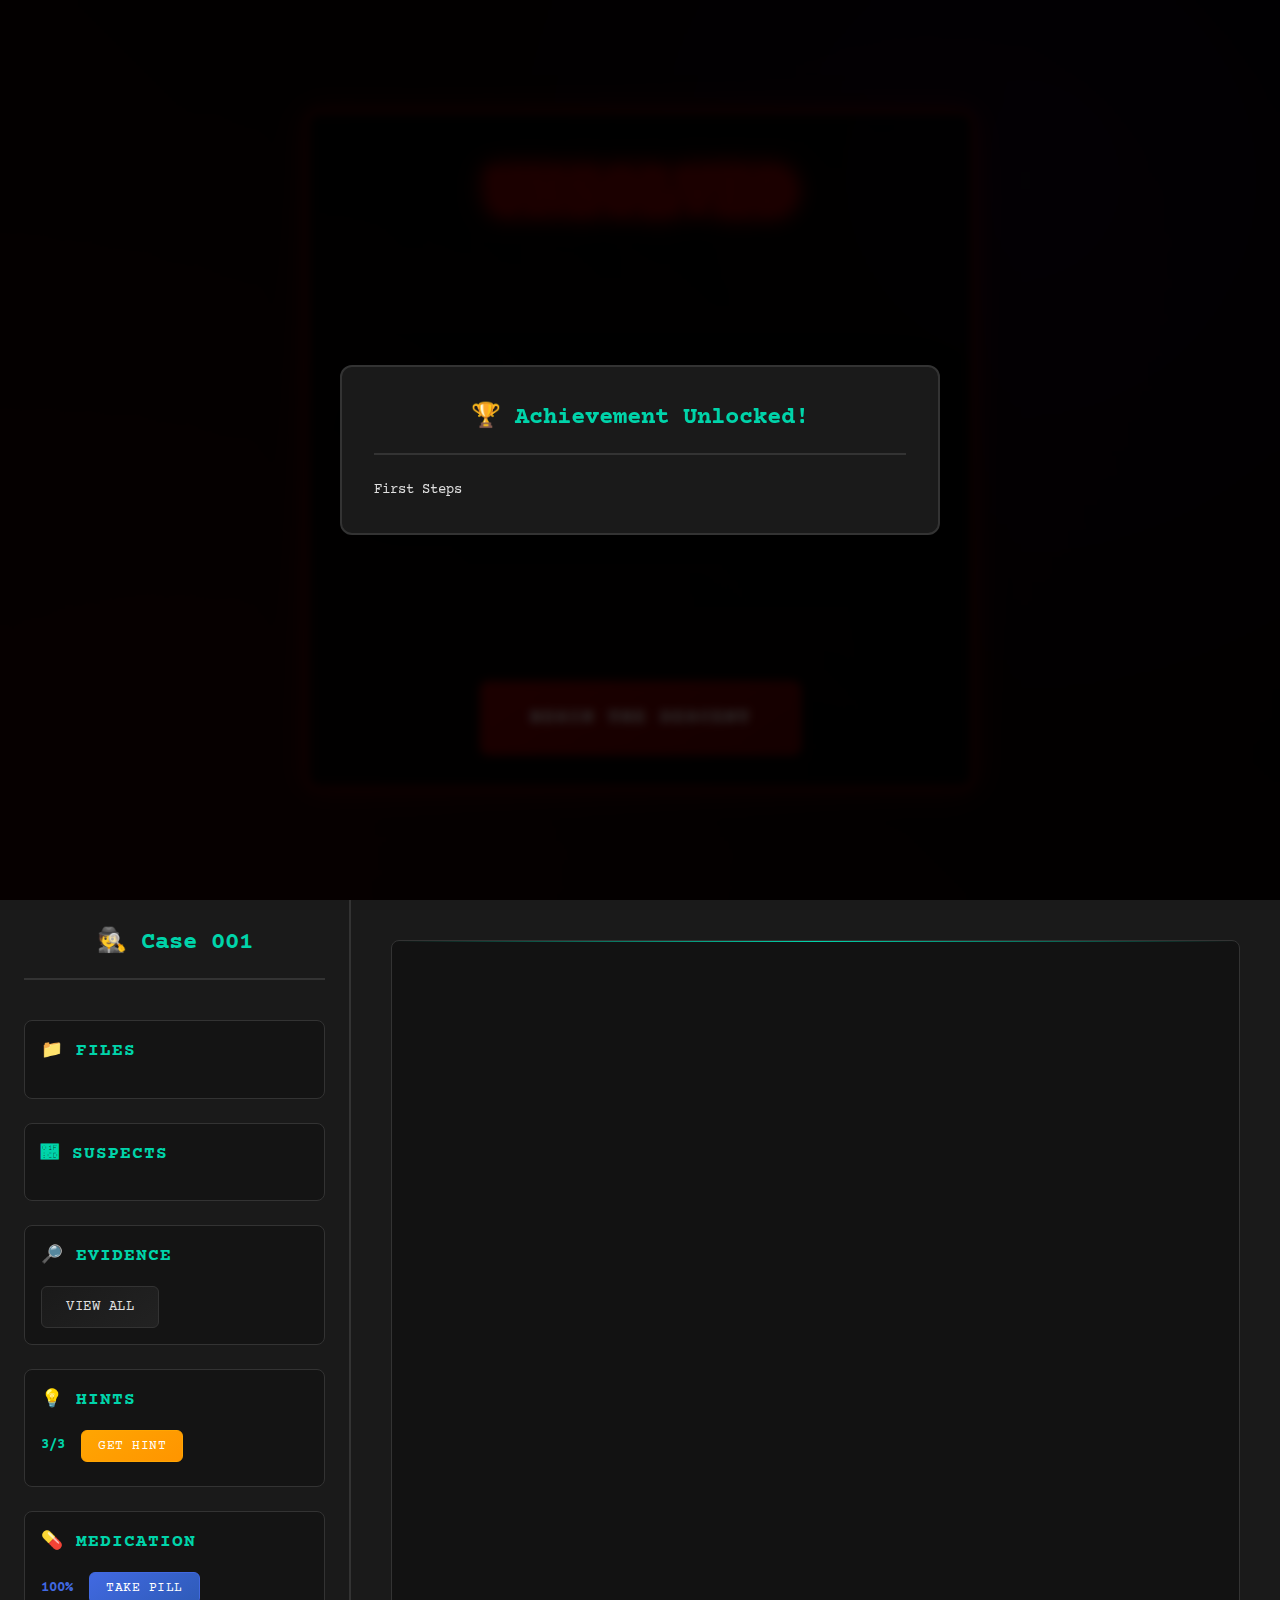
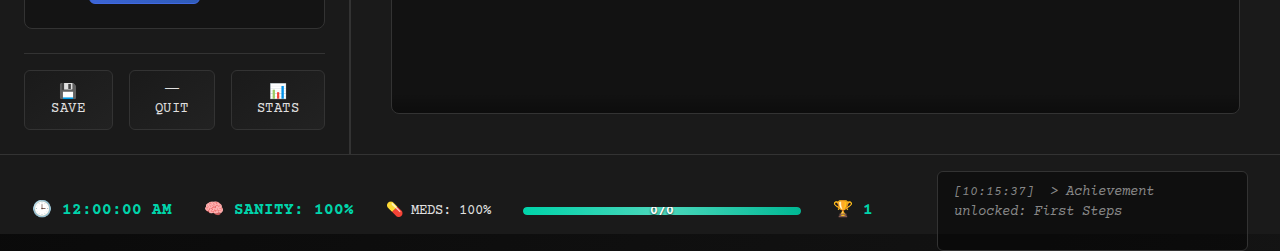
<file: docs/index.html>
<!DOCTYPE html>
<html lang="en">
<head>
    <meta charset="UTF-8">
    <meta name="viewport" content="width=device-width, initial-scale=1.0">
    <title>UNSOLVED - Psychological Horror</title>
    <link rel="stylesheet" href="style.css">
    <style>
        @import url('https://fonts.googleapis.com/css2?family=Courier+Prime:wght@300;400;700&display=swap');
    </style>
</head>
<body>
    <div id="game-container">
        <!-- Intro Screen -->
        <div id="intro-screen" class="screen active">
            <div class="intro-content">
                <div class="glitch-container">
                    <h1 class="glitch-text" data-text="UNSOLVED">UNSOLVED</h1>
                </div>
                <div class="intro-text">
                    <p class="typewriter">You are Detective Sarah Chen.</p>
                    <p class="typewriter">You've been assigned to the most disturbing case of your career.</p>
                    <p class="typewriter">But something is wrong.</p>
                    <p class="typewriter">The evidence doesn't add up.</p>
                    <p class="typewriter">The suspects... they're not who they seem.</p>
                    <p class="typewriter">And the voices... can you hear them too?</p>
                    <p class="typewriter">Your medication is wearing off.</p>
                    <p class="typewriter">The walls are breathing.</p>
                    <p class="typewriter">Reality is slipping.</p>
                    <p class="typewriter">But you must solve this case.</p>
                    <p class="typewriter">Before it's too late.</p>
                    <p class="typewriter">Before you lose yourself completely.</p>
                </div>
                <button id="start-journey" class="horror-btn">BEGIN THE DESCENT</button>
            </div>
        </div>

        <!-- Case Selection Screen -->
        <div id="case-selection" class="screen">
            <h1>UNSOLVED CASES</h1>
            <p>Select a case to investigate</p>
            <div id="case-grid"></div>
            <div class="button-group">
                <button id="load-game" class="hidden">💾 Load Game</button>
                <button id="settings-btn">⚙️ Settings</button>
                <button id="stats-btn">📊 Statistics</button>
            </div>
        </div>

        <!-- Main Game Screen -->
        <div id="main-game" class="screen">
            <div class="panels">
                <div id="left-panel" class="panel">
                    <h2 id="case-title">🕵️ Case 001</h2>
                    <div class="section">
                        <h3>📁 FILES</h3>
                        <div id="file-tags" class="content"></div>
                    </div>
                    <div class="section">
                        <h3>🣍 SUSPECTS</h3>
                        <div id="suspects-list" class="content"></div>
                    </div>
                    <div class="section">
                        <h3>🔎 EVIDENCE</h3>
                        <button id="view-evidence">View All</button>
                    </div>
                    <div class="section">
                        <h3>💡 HINTS</h3>
                        <div class="hint-info">
                            <span id="hints-remaining">3/3</span>
                            <button id="get-hint">Get Hint</button>
                        </div>
                    </div>
                    <div class="section">
                        <h3>💊 MEDICATION</h3>
                        <div class="medication-info">
                            <span id="medication-level">100%</span>
                            <button id="take-medication">Take Pill</button>
                        </div>
                    </div>
                    <div class="action-buttons">
                        <button id="save-game">💾 Save</button>
                        <button id="quit-game">⎻ Quit</button>
                        <button id="stats-btn-game">📊 Stats</button>
                    </div>
                    <button id="accuse-btn" class="hidden accuse-button">⚠️ ACCUSE SUSPECT</button>
                </div>
                <div id="right-panel" class="panel">
                    <div id="file-display" contenteditable="false"></div>
                </div>
            </div>
            <div id="bottom-panel">
                <span id="clock">🕒 12:00:00 AM</span>
                <span id="sanity">🧠 SANITY: 100%</span>
                <span id="medication">💊 MEDS: 100%</span>
                <div id="progress-bar">
                    <div id="progress-fill"></div>
                    <span id="progress-text">0/0</span>
                </div>
                <span id="achievements">🏆 0</span>
                <div id="dialogue-box" contenteditable="false"></div>
            </div>
        </div>

        <!-- Settings Modal -->
        <div id="settings-modal" class="modal hidden">
            <div class="modal-content">
                <h2>Game Settings</h2>
                <label class="setting">
                    <input type="checkbox" id="sound-toggle" checked>
                    Enable Sound Effects
                </label>
                <label class="setting">
                    <input type="checkbox" id="tts-toggle" checked>
                    Enable Text-to-Speech
                </label>
                <label class="setting">
                    <input type="checkbox" id="auto-save-toggle" checked>
                    Auto-save every 5 minutes
                </label>
                <label class="setting">
                    <input type="checkbox" id="horror-effects-toggle" checked>
                    Enable Horror Effects
                </label>
                <button id="close-settings">Close</button>
            </div>
        </div>

        <!-- Statistics Modal -->
        <div id="stats-modal" class="modal hidden">
            <div class="modal-content">
                <h2>Game Statistics</h2>
                <div class="stats-grid">
                    <div class="stat-item">
                        <span class="stat-label">Total Play Time</span>
                        <span id="total-play-time" class="stat-value">0 minutes</span>
                    </div>
                    <div class="stat-item">
                        <span class="stat-label">Cases Solved</span>
                        <span id="cases-solved" class="stat-value">0</span>
                    </div>
                    <div class="stat-item">
                        <span class="stat-label">Achievements</span>
                        <span id="total-achievements" class="stat-value">0</span>
                    </div>
                    <div class="stat-item">
                        <span class="stat-label">Accuracy</span>
                        <span id="accuracy-rate" class="stat-value">0%</span>
                    </div>
                    <div class="stat-item">
                        <span class="stat-label">Hints Used</span>
                        <span id="total-hints" class="stat-value">0</span>
                    </div>
                    <div class="stat-item">
                        <span class="stat-label">Current Sanity</span>
                        <span id="current-sanity" class="stat-value">100%</span>
                    </div>
                    <div class="stat-item">
                        <span class="stat-label">Medication Level</span>
                        <span id="current-medication" class="stat-value">100%</span>
                    </div>
                    <div class="stat-item">
                        <span class="stat-label">Ending Achieved</span>
                        <span id="current-ending" class="stat-value">None</span>
                    </div>
                </div>
                <button id="close-stats">Close</button>
            </div>
        </div>

        <!-- Evidence Viewer Modal -->
        <div id="evidence-modal" class="modal hidden">
            <div class="modal-content wide">
                <h2>Evidence Collection</h2>
                <div class="tabs">
                    <button class="tab-button active" data-tab="collected">Collected (0)</button>
                    <button class="tab-button" data-tab="all">All Evidence (0)</button>
                </div>
                <div class="tab-content active" id="collected-tab">
                    <div class="evidence-scroll" id="collected-evidence"></div>
                </div>
                <div class="tab-content" id="all-tab">
                    <div class="evidence-scroll" id="all-evidence"></div>
                </div>
                <button id="close-evidence">Close</button>
            </div>
        </div>

        <!-- Suspect Interview Modal -->
        <div id="interview-modal" class="modal hidden">
            <div class="modal-content">
                <h2 id="suspect-name">Interview: Suspect</h2>
                <div id="topic-buttons"></div>
                <div id="suspect-response"></div>
                <button id="close-interview">Close</button>
            </div>
        </div>

        <!-- Option Selection Modal -->
        <div id="option-modal" class="modal hidden">
            <div class="modal-content">
                <h2 id="option-title">Select Option</h2>
                <div id="option-buttons"></div>
            </div>
        </div>

        <!-- Accusation Modal -->
        <div id="accuse-modal" class="modal hidden">
            <div class="modal-content">
                <h2>Accuse a Suspect</h2>
                <p>Select the guilty party:</p>
                <div id="suspect-choices"></div>
            </div>
        </div>

        <!-- Achievement Modal -->
        <div id="achievement-modal" class="modal hidden">
            <div class="modal-content">
                <h2>🏆 Achievement Unlocked!</h2>
                <p id="achievement-name">Achievement Name</p>
            </div>
        </div>

        <!-- Ending Modal -->
        <div id="ending-modal" class="modal hidden">
            <div class="modal-content wide">
                <h2 id="ending-title">ENDING ACHIEVED</h2>
                <div id="ending-content"></div>
                <div class="ending-choices">
                    <button id="restart-game">Start New Game</button>
                    <button id="view-stats">View Statistics</button>
                </div>
            </div>
        </div>
    </div>

    <script src="main-script.js"></script>
</body>
</html>
</file>
<file: docs/style.css>
:root {
    --primary-color: #00d4aa;
    --secondary-color: #00b894;
    --accent-color: #ff6b6b;
    --background-color: #0a0a0a;
    --panel-color: #1a1a1a;
    --panel-hover: #2a2a2a;
    --text-color: #e0e0e0;
    --text-muted: #888;
    --error-color: #ff4757;
    --success-color: #2ed573;
    --warning-color: #ffa502;
    --border-color: #333;
    --shadow-color: rgba(0, 212, 170, 0.1);
    --glow-color: rgba(0, 212, 170, 0.3);
    --horror-red: #8b0000;
    --horror-dark: #1a0000;
    --medication-blue: #4169e1;
    --hallucination-purple: #8a2be2;
}

* {
    box-sizing: border-box;
    margin: 0;
    padding: 0;
}

body {
    margin: 0;
    padding: 0;
    background: linear-gradient(135deg, var(--background-color) 0%, #1a1a1a 100%);
    color: var(--text-color);
    font-family: 'Courier Prime', 'Consolas', 'Monaco', monospace;
    height: 100vh;
    overflow: hidden;
    line-height: 1.6;
    font-size: 14px;
}

#game-container {
    display: flex;
    flex-direction: column;
    height: 100vh;
    width: 100vw;
    position: relative;
}

.screen {
    display: none;
    height: 100%;
    width: 100%;
}

.screen.active {
    display: flex;
    flex-direction: column;
    align-items: center;
    justify-content: center;
    animation: fadeIn 0.5s ease-in-out;
}

@keyframes fadeIn {
    from { opacity: 0; transform: translateY(20px); }
    to { opacity: 1; transform: translateY(0); }
}

/* Intro Screen */
#intro-screen {
    background: linear-gradient(45deg, var(--horror-dark), #000);
    position: relative;
    overflow: hidden;
    display: flex;
    align-items: center;
    justify-content: center;
    min-height: 100vh;
}

#intro-screen::before {
    content: '';
    position: absolute;
    top: 0;
    left: 0;
    right: 0;
    bottom: 0;
    background: 
        radial-gradient(circle at 20% 80%, rgba(139, 0, 0, 0.1) 0%, transparent 50%),
        radial-gradient(circle at 80% 20%, rgba(138, 43, 226, 0.1) 0%, transparent 50%);
    animation: breathing 4s ease-in-out infinite;
}

@keyframes breathing {
    0%, 100% { opacity: 0.3; }
    50% { opacity: 0.7; }
}

.intro-content {
    text-align: center;
    z-index: 10;
    position: relative;
    max-width: 800px;
    padding: 2rem;
    background: rgba(0, 0, 0, 0.7);
    border-radius: 12px;
    border: 2px solid var(--horror-red);
    box-shadow: 0 0 30px rgba(139, 0, 0, 0.5);
}

.glitch-container {
    margin-bottom: 3rem;
}

.glitch-text {
    font-size: 4rem;
    font-weight: bold;
    color: var(--horror-red);
    text-shadow: 
        0 0 10px var(--horror-red),
        0 0 20px var(--horror-red),
        0 0 30px var(--horror-red);
    position: relative;
    animation: glitchText 3s infinite;
}

.glitch-text::before,
.glitch-text::after {
    content: attr(data-text);
    position: absolute;
    top: 0;
    left: 0;
    width: 100%;
    height: 100%;
}

.glitch-text::before {
    animation: glitch-1 2s infinite;
    color: #00ffff;
    z-index: -1;
}

.glitch-text::after {
    animation: glitch-2 2s infinite;
    color: #ff00ff;
    z-index: -2;
}

@keyframes glitchText {
    0%, 100% { transform: translate(0); }
    20% { transform: translate(-2px, 2px); }
    40% { transform: translate(-2px, -2px); }
    60% { transform: translate(2px, 2px); }
    80% { transform: translate(2px, -2px); }
}

@keyframes glitch-1 {
    0%, 100% { transform: translate(0); }
    20% { transform: translate(-2px, 2px); }
    40% { transform: translate(-2px, -2px); }
    60% { transform: translate(2px, 2px); }
    80% { transform: translate(2px, -2px); }
}

@keyframes glitch-2 {
    0%, 100% { transform: translate(0); }
    20% { transform: translate(2px, -2px); }
    40% { transform: translate(2px, 2px); }
    60% { transform: translate(-2px, -2px); }
    80% { transform: translate(-2px, 2px); }
}

.intro-text {
    margin-bottom: 3rem;
    text-align: left;
    max-width: 600px;
    margin-left: auto;
    margin-right: auto;
}

.typewriter {
    overflow: hidden;
    border-right: 2px solid var(--horror-red);
    white-space: nowrap;
    margin: 0;
    font-size: 1.1rem;
    color: var(--text-color);
    opacity: 0;
    animation: typewriter 4s steps(40, end) forwards;
}

.typewriter:nth-child(1) { animation-delay: 0s; }
.typewriter:nth-child(2) { animation-delay: 0.5s; }
.typewriter:nth-child(3) { animation-delay: 1s; }
.typewriter:nth-child(4) { animation-delay: 1.5s; }
.typewriter:nth-child(5) { animation-delay: 2s; }
.typewriter:nth-child(6) { animation-delay: 2.5s; }
.typewriter:nth-child(7) { animation-delay: 3s; }
.typewriter:nth-child(8) { animation-delay: 3.5s; }
.typewriter:nth-child(9) { animation-delay: 4s; }
.typewriter:nth-child(10) { animation-delay: 4.5s; }
.typewriter:nth-child(11) { animation-delay: 5s; }
.typewriter:nth-child(12) { animation-delay: 5.5s; }
.typewriter:nth-child(13) { animation-delay: 6s; }

@keyframes typewriter {
    from {
        width: 0;
        opacity: 1;
    }
    to {
        width: 100%;
        opacity: 1;
    }
}

.horror-btn {
    background: linear-gradient(145deg, var(--horror-red), #660000);
    color: white;
    border: 2px solid var(--horror-red);
    border-radius: 8px;
    padding: 1.5rem 3rem;
    font-size: 1.2rem;
    font-weight: bold;
    cursor: pointer;
    transition: all 0.3s ease;
    text-transform: uppercase;
    letter-spacing: 2px;
    position: relative;
    overflow: hidden;
    animation: pulseHorror 2s infinite;
    font-family: inherit;
}

.horror-btn::before {
    content: '';
    position: absolute;
    top: 0;
    left: -100%;
    width: 100%;
    height: 100%;
    background: linear-gradient(90deg, transparent, rgba(255, 255, 255, 0.2), transparent);
    transition: left 0.5s;
}

.horror-btn:hover {
    background: linear-gradient(145deg, #660000, var(--horror-red));
    transform: scale(1.05);
    box-shadow: 0 0 30px var(--horror-red);
}

.horror-btn:hover::before {
    left: 100%;
}

@keyframes pulseHorror {
    0%, 100% { box-shadow: 0 0 0 0 rgba(139, 0, 0, 0.7); }
    50% { box-shadow: 0 0 0 20px rgba(139, 0, 0, 0); }
}

/* Ensure intro screen is visible by default */
#intro-screen.active {
    display: flex !important;
}

#intro-screen:not(.active) {
    display: none !important;
}

/* Medication System */
.medication-info {
    display: flex;
    align-items: center;
    gap: 1rem;
    margin-bottom: 0.5rem;
}

#medication-level {
    font-weight: bold;
    color: var(--medication-blue);
    font-size: 0.9rem;
}

#take-medication {
    background: linear-gradient(145deg, var(--medication-blue), #2e5bb8);
    color: white;
    border-color: var(--medication-blue);
    font-size: 0.8rem;
    padding: 0.5rem 1rem;
}

#take-medication:hover {
    background: linear-gradient(145deg, #2e5bb8, var(--medication-blue));
    transform: translateY(-2px) scale(1.05);
}

#take-medication:disabled {
    background: var(--border-color);
    color: var(--text-muted);
    cursor: not-allowed;
    transform: none;
}

/* Horror Effects */
.horror-mode {
    filter: hue-rotate(180deg) saturate(1.5) contrast(1.2);
}

.hallucination-mode {
    filter: hue-rotate(270deg) saturate(2) brightness(0.8);
}

.medication-withdrawal {
    filter: hue-rotate(90deg) saturate(1.3) brightness(1.1);
}

/* Enhanced Visual Effects */
@keyframes glitch {
    0%, 100% { transform: translate(0); }
    20% { transform: translate(-2px, 2px); }
    40% { transform: translate(-2px, -2px); }
    60% { transform: translate(2px, 2px); }
    80% { transform: translate(2px, -2px); }
}

.glitch {
    animation: glitch 0.3s ease-in-out;
}

@keyframes fadeInUp {
    from {
        opacity: 0;
        transform: translateY(30px);
    }
    to {
        opacity: 1;
        transform: translateY(0);
    }
}

.fade-in-up {
    animation: fadeInUp 0.5s ease-out;
}

/* Loading animation */
.loading {
    display: inline-block;
    width: 20px;
    height: 20px;
    border: 3px solid var(--border-color);
    border-radius: 50%;
    border-top-color: var(--primary-color);
    animation: spin 1s ease-in-out infinite;
}

@keyframes spin {
    to { transform: rotate(360deg); }
}

/* Enhanced button states */
button:active {
    transform: translateY(1px);
}

button:disabled {
    opacity: 0.5;
    cursor: not-allowed;
    transform: none;
}

/* Improved modal animations */
.modal-content {
    transform-origin: center;
}

.modal-content:hover {
    transform: scale(1.02);
    transition: transform 0.2s ease;
}

/* Enhanced file display */
#file-display {
    position: relative;
}

#file-display::after {
    content: '';
    position: absolute;
    bottom: 0;
    left: 0;
    right: 0;
    height: 20px;
    background: linear-gradient(transparent, rgba(0, 0, 0, 0.3));
    pointer-events: none;
}

/* Improved progress bar */
#progress-bar {
    position: relative;
    overflow: hidden;
}

#progress-bar::before {
    content: '';
    position: absolute;
    top: 0;
    left: 0;
    right: 0;
    bottom: 0;
    background: linear-gradient(90deg, transparent, rgba(255, 255, 255, 0.1), transparent);
    animation: progressShimmer 2s infinite;
}

@keyframes progressShimmer {
    0% { transform: translateX(-100%); }
    100% { transform: translateX(100%); }
}

/* Enhanced case selection */
#case-selection {
    position: relative;
}

#case-selection::before {
    content: '';
    position: absolute;
    top: 0;
    left: 0;
    right: 0;
    bottom: 0;
    background: radial-gradient(circle at 50% 50%, rgba(0, 212, 170, 0.05) 0%, transparent 70%);
    pointer-events: none;
}

/* Improved accessibility */
button:focus,
input:focus {
    outline: 2px solid var(--primary-color);
    outline-offset: 2px;
}

/* Ending Modal */
.ending-choices {
    display: flex;
    gap: 1rem;
    justify-content: center;
    margin-top: 2rem;
}

#ending-content {
    font-size: 1.1rem;
    line-height: 1.8;
    margin-bottom: 2rem;
    padding: 1rem;
    background: rgba(0, 0, 0, 0.3);
    border-radius: 8px;
    border-left: 4px solid var(--horror-red);
}

/* Enhanced mobile responsiveness */
@media (max-width: 768px) {
    .stats-grid {
        grid-template-columns: 1fr;
    }
    
    .hint-info {
        flex-direction: column;
        align-items: stretch;
    }
    
    #get-hint {
        width: 100%;
    }
    
    .case-btn {
        min-height: 100px;
        padding: 1.5rem 1rem;
    }
    
    .case-btn h3 {
        font-size: 1.1rem;
    }
    
    .case-btn p {
        font-size: 0.8rem;
    }
    
    .glitch-text {
        font-size: 2.5rem;
    }
    
    .typewriter {
        font-size: 1rem;
    }
}

@media (max-width: 480px) {
    .button-group {
        flex-direction: column;
        gap: 1rem;
    }
    
    .action-buttons {
        flex-direction: column;
        gap: 0.5rem;
    }
    
    #bottom-panel {
        flex-direction: column;
        gap: 1rem;
        padding: 1rem;
    }
    
    #dialogue-box {
        margin-left: 0;
        margin-top: 1rem;
        max-height: 60px;
    }
    
    .modal-content {
        padding: 1.5rem;
        margin: 1rem;
    }
    
    .glitch-text {
        font-size: 2rem;
    }
    
    .horror-btn {
        padding: 1rem 2rem;
        font-size: 1rem;
    }
}

.button-group {
    display: flex;
    gap: 1.5rem;
    margin-top: 2rem;
    flex-wrap: wrap;
    justify-content: center;
}

/* Main Game Screen */
#main-game {
    display: flex;
    flex-direction: column;
    height: 100vh;
    background: var(--background-color);
}

.panels {
    display: flex;
    flex: 1;
    gap: 1px;
    background: var(--border-color);
}

.panel {
    background: var(--panel-color);
    padding: 1.5rem;
    overflow-y: auto;
    position: relative;
}

#left-panel {
    width: 350px;
    border-right: 1px solid var(--border-color);
    display: flex;
    flex-direction: column;
    gap: 1.5rem;
}

#right-panel {
    flex: 1;
    display: flex;
    flex-direction: column;
}

#case-title {
    font-size: 1.5rem;
    color: var(--primary-color);
    margin-bottom: 1rem;
    padding-bottom: 1rem;
    border-bottom: 2px solid var(--border-color);
    text-align: center;
    font-weight: bold;
}

.section {
    background: rgba(0, 0, 0, 0.2);
    border-radius: 8px;
    padding: 1rem;
    border: 1px solid var(--border-color);
}

.section h3 {
    color: var(--primary-color);
    margin-bottom: 1rem;
    font-size: 1.1rem;
    font-weight: bold;
    text-transform: uppercase;
    letter-spacing: 1px;
}

.content {
    display: flex;
    flex-direction: column;
    gap: 0.5rem;
}

.file-tag, .suspect-btn {
    background: rgba(0, 212, 170, 0.1);
    border: 1px solid var(--border-color);
    border-radius: 6px;
    padding: 0.75rem 1rem;
    cursor: pointer;
    transition: all 0.2s ease;
    font-size: 0.9rem;
    text-align: left;
    position: relative;
    overflow: hidden;
}

.file-tag::before, .suspect-btn::before {
    content: '';
    position: absolute;
    top: 0;
    left: 0;
    width: 3px;
    height: 100%;
    background: var(--primary-color);
    transform: scaleY(0);
    transition: transform 0.2s ease;
}

.file-tag:hover, .suspect-btn:hover {
    background: rgba(0, 212, 170, 0.2);
    border-color: var(--primary-color);
    transform: translateX(5px);
}

.file-tag:hover::before, .suspect-btn:hover::before {
    transform: scaleY(1);
}

.file-tag.completed {
    background: rgba(46, 213, 115, 0.1);
    border-color: var(--success-color);
}

.file-tag.completed::before {
    background: var(--success-color);
    transform: scaleY(1);
}

.file-tag.incomplete {
    background: rgba(255, 107, 107, 0.1);
    border-color: var(--error-color);
}

.suspect-btn.interviewed {
    background: rgba(46, 213, 115, 0.1);
    border-color: var(--success-color);
}

.suspect-btn.not-interviewed {
    background: rgba(255, 165, 2, 0.1);
    border-color: var(--warning-color);
}

.action-buttons {
    display: flex;
    gap: 1rem;
    margin-top: auto;
    padding-top: 1rem;
    border-top: 1px solid var(--border-color);
}

button {
    background: linear-gradient(145deg, var(--panel-color), #222);
    color: var(--text-color);
    border: 1px solid var(--border-color);
    border-radius: 6px;
    padding: 0.75rem 1.5rem;
    font-family: inherit;
    font-size: 0.9rem;
    cursor: pointer;
    transition: all 0.2s ease;
    font-weight: 500;
    text-transform: uppercase;
    letter-spacing: 0.5px;
    position: relative;
    overflow: hidden;
}

button:hover {
    background: linear-gradient(145deg, var(--panel-hover), #2a2a2a);
    border-color: var(--primary-color);
    transform: translateY(-2px);
    box-shadow: 0 4px 15px var(--shadow-color);
}

.accuse-button {
    background: linear-gradient(145deg, var(--error-color), #ff3742);
    color: white;
    border-color: var(--error-color);
    font-weight: bold;
    animation: pulse 2s infinite;
}

.accuse-button:hover {
    background: linear-gradient(145deg, #ff3742, var(--error-color));
    transform: translateY(-2px) scale(1.05);
}

@keyframes pulse {
    0%, 100% { box-shadow: 0 0 0 0 rgba(255, 71, 87, 0.4); }
    50% { box-shadow: 0 0 0 10px rgba(255, 71, 87, 0); }
}

#file-display {
    flex: 1;
    background: rgba(0, 0, 0, 0.3);
    border: 1px solid var(--border-color);
    border-radius: 8px;
    padding: 2rem;
    margin: 1rem;
    overflow-y: auto;
    font-family: 'Courier Prime', monospace;
    line-height: 1.8;
    color: var(--text-color);
    position: relative;
}

#file-display::before {
    content: '';
    position: absolute;
    top: 0;
    left: 0;
    right: 0;
    height: 1px;
    background: linear-gradient(90deg, transparent, var(--primary-color), transparent);
}

#bottom-panel {
    background: var(--panel-color);
    border-top: 1px solid var(--border-color);
    padding: 1rem 2rem;
    display: flex;
    align-items: center;
    gap: 2rem;
    flex-wrap: wrap;
    min-height: 80px;
}

#clock, #sanity, #achievements {
    font-weight: bold;
    color: var(--primary-color);
    font-size: 1rem;
    display: flex;
    align-items: center;
    gap: 0.5rem;
}

#progress-bar {
    flex: 1;
    height: 8px;
    background: var(--border-color);
    border-radius: 4px;
    position: relative;
    overflow: hidden;
    min-width: 200px;
}

#progress-fill {
    height: 100%;
    background: linear-gradient(90deg, var(--primary-color), var(--secondary-color));
    border-radius: 4px;
    transition: width 0.3s ease;
    position: relative;
}

#progress-fill::after {
    content: '';
    position: absolute;
    top: 0;
    left: 0;
    right: 0;
    bottom: 0;
    background: linear-gradient(90deg, transparent, rgba(255, 255, 255, 0.3), transparent);
    animation: shimmer 2s infinite;
}

@keyframes shimmer {
    0% { transform: translateX(-100%); }
    100% { transform: translateX(100%); }
}

#progress-text {
    position: absolute;
    top: 50%;
    left: 50%;
    transform: translate(-50%, -50%);
    font-size: 0.8rem;
    font-weight: bold;
    color: white;
    text-shadow: 0 1px 2px rgba(0, 0, 0, 0.8);
}

#dialogue-box {
    flex: 1;
    background: rgba(0, 0, 0, 0.4);
    border: 1px solid var(--border-color);
    border-radius: 6px;
    padding: 1rem;
    margin-left: 2rem;
    min-height: 60px;
    max-height: 80px;
    overflow-y: auto;
    font-style: italic;
    color: var(--text-muted);
    line-height: 1.4;
}

.modal {
    position: fixed;
    top: 0;
    left: 0;
    width: 100%;
    height: 100%;
    background: rgba(0, 0, 0, 0.8);
    display: flex;
    align-items: center;
    justify-content: center;
    z-index: 1000;
    backdrop-filter: blur(5px);
    animation: modalFadeIn 0.3s ease-out;
}

@keyframes modalFadeIn {
    from { opacity: 0; }
    to { opacity: 1; }
}

.modal-content {
    background: var(--panel-color);
    border: 2px solid var(--border-color);
    border-radius: 12px;
    padding: 2rem;
    max-width: 600px;
    width: 90%;
    max-height: 80vh;
    overflow-y: auto;
    position: relative;
    box-shadow: 0 20px 60px rgba(0, 0, 0, 0.5);
    animation: modalSlideIn 0.3s ease-out;
}

@keyframes modalSlideIn {
    from { transform: translateY(-50px) scale(0.9); opacity: 0; }
    to { transform: translateY(0) scale(1); opacity: 1; }
}

.modal-content.wide {
    max-width: 900px;
}

.modal h2 {
    color: var(--primary-color);
    margin-bottom: 1.5rem;
    font-size: 1.5rem;
    text-align: center;
    border-bottom: 2px solid var(--border-color);
    padding-bottom: 1rem;
}

.setting {
    display: flex;
    align-items: center;
    gap: 1rem;
    margin-bottom: 1rem;
    padding: 1rem;
    background: rgba(0, 0, 0, 0.2);
    border-radius: 6px;
    border: 1px solid var(--border-color);
}

.setting input[type="checkbox"] {
    width: 20px;
    height: 20px;
    accent-color: var(--primary-color);
}

.tabs {
    display: flex;
    gap: 0.5rem;
    margin-bottom: 1.5rem;
    border-bottom: 1px solid var(--border-color);
}

.tab-button {
    background: transparent;
    border: none;
    padding: 0.75rem 1.5rem;
    color: var(--text-muted);
    border-bottom: 2px solid transparent;
    transition: all 0.2s ease;
}

.tab-button.active {
    color: var(--primary-color);
    border-bottom-color: var(--primary-color);
    background: rgba(0, 212, 170, 0.1);
}

.tab-content {
    display: none;
}

.tab-content.active {
    display: block;
}

.evidence-scroll {
    max-height: 400px;
    overflow-y: auto;
    padding-right: 1rem;
}

.evidence-item {
    background: rgba(0, 0, 0, 0.2);
    border: 1px solid var(--border-color);
    border-radius: 6px;
    padding: 1rem;
    margin-bottom: 1rem;
    transition: all 0.2s ease;
}

.evidence-item:hover {
    border-color: var(--primary-color);
    background: rgba(0, 212, 170, 0.05);
}

.evidence-item h4 {
    color: var(--primary-color);
    margin-bottom: 0.5rem;
    font-size: 1rem;
}

.evidence-item p {
    color: var(--text-muted);
    font-size: 0.9rem;
    line-height: 1.5;
}

#topic-buttons {
    display: grid;
    grid-template-columns: repeat(auto-fit, minmax(150px, 1fr));
    gap: 0.75rem;
    margin-bottom: 1.5rem;
}

.topic-btn {
    background: rgba(0, 212, 170, 0.1);
    border: 1px solid var(--border-color);
    border-radius: 6px;
    padding: 0.75rem 1rem;
    cursor: pointer;
    transition: all 0.2s ease;
    font-size: 0.9rem;
    text-align: center;
}

.topic-btn:hover {
    background: rgba(0, 212, 170, 0.2);
    border-color: var(--primary-color);
}

#suspect-response {
    background: rgba(0, 0, 0, 0.3);
    border: 1px solid var(--border-color);
    border-radius: 6px;
    padding: 1.5rem;
    margin-bottom: 1.5rem;
    font-style: italic;
    line-height: 1.6;
    min-height: 100px;
    color: var(--text-color);
}

.hidden {
    display: none !important;
}

/* Responsive Design */
@media (max-width: 768px) {
    .panels {
        flex-direction: column;
    }
    
    #left-panel {
        width: 100%;
        max-height: 40vh;
    }
    
    #case-grid {
        grid-template-columns: 1fr;
        gap: 1rem;
    }
    
    .modal-content.wide {
        width: 95%;
        max-width: none;
    }
    
    #bottom-panel {
        flex-direction: column;
        gap: 1rem;
        padding: 1rem;
    }
    
    #dialogue-box {
        margin-left: 0;
        margin-top: 1rem;
    }
}

@media (max-width: 480px) {
    #case-grid {
        grid-template-columns: 1fr;
    }
    
    #bottom-panel {
        padding: 0.75rem;
    }
    
    #progress-bar {
        min-width: 150px;
    }
    
    .case-btn {
        padding: 1.5rem 1rem;
        min-height: 100px;
    }
    
    #case-selection h1 {
        font-size: 2.5rem;
    }
}

/* Case Selection Screen */
#case-selection {
    text-align: center;
    padding: 40px 20px;
    max-width: 1200px;
    width: 100%;
}

#case-selection h1 {
    font-size: 3.5rem;
    margin-bottom: 1rem;
    text-shadow: 0 0 20px var(--primary-color);
    background: linear-gradient(45deg, var(--primary-color), var(--secondary-color));
    -webkit-background-clip: text;
    -webkit-text-fill-color: transparent;
    background-clip: text;
    font-weight: bold;
    letter-spacing: 2px;
}

#case-selection p {
    font-size: 1.3rem;
    margin-bottom: 3rem;
    color: var(--text-muted);
    font-weight: 300;
}

#case-grid {
    display: grid;
    grid-template-columns: repeat(auto-fit, minmax(280px, 1fr));
    gap: 1.5rem;
    margin-bottom: 3rem;
    max-width: 1000px;
    width: 100%;
}

.case-btn {
    background: linear-gradient(145deg, var(--panel-color), #222);
    color: var(--text-color);
    border: 2px solid var(--border-color);
    border-radius: 12px;
    padding: 2rem 1.5rem;
    font-family: inherit;
    font-size: 1.1rem;
    cursor: pointer;
    min-height: 120px;
    transition: all 0.3s cubic-bezier(0.4, 0, 0.2, 1);
    position: relative;
    overflow: hidden;
    display: flex;
    flex-direction: column;
    justify-content: center;
    align-items: center;
    text-align: center;
    box-shadow: 0 4px 20px rgba(0, 0, 0, 0.3);
}

.case-btn::before {
    content: '';
    position: absolute;
    top: 0;
    left: -100%;
    width: 100%;
    height: 100%;
    background: linear-gradient(90deg, transparent, rgba(0, 212, 170, 0.1), transparent);
    transition: left 0.5s;
}

.case-btn:hover {
    transform: translateY(-5px);
    border-color: var(--primary-color);
    box-shadow: 0 8px 30px var(--shadow-color);
    background: linear-gradient(145deg, var(--panel-hover), #2a2a2a);
}

.case-btn:hover::before {
    left: 100%;
}

.case-btn h3 {
    font-size: 1.3rem;
    margin-bottom: 0.5rem;
    color: var(--primary-color);
    font-weight: bold;
}

.case-btn p {
    font-size: 0.9rem;
    color: var(--text-muted);
    margin: 0;
}

.case-btn .difficulty {
    position: absolute;
    top: 0.5rem;
    right: 0.5rem;
    font-size: 0.7rem;
    padding: 0.2rem 0.5rem;
    border-radius: 3px;
    font-weight: bold;
    text-transform: uppercase;
}

.case-btn .difficulty.easy {
    background: var(--success-color);
    color: white;
}

.case-btn .difficulty.medium {
    background: var(--warning-color);
    color: white;
}

.case-btn .difficulty.hard {
    background: var(--error-color);
    color: white;
}

.hint-info {
    display: flex;
    align-items: center;
    gap: 1rem;
    margin-bottom: 0.5rem;
}

#hints-remaining {
    font-weight: bold;
    color: var(--primary-color);
    font-size: 0.9rem;
}

#get-hint {
    background: linear-gradient(145deg, var(--warning-color), #ff9500);
    color: white;
    border-color: var(--warning-color);
    font-size: 0.8rem;
    padding: 0.5rem 1rem;
}

#get-hint:hover {
    background: linear-gradient(145deg, #ff9500, var(--warning-color));
    transform: translateY(-2px) scale(1.05);
}

#get-hint:disabled {
    background: var(--border-color);
    color: var(--text-muted);
    cursor: not-allowed;
    transform: none;
}

.stats-grid {
    display: grid;
    grid-template-columns: repeat(auto-fit, minmax(200px, 1fr));
    gap: 1rem;
    margin-bottom: 2rem;
}

.stat-item {
    background: rgba(0, 0, 0, 0.2);
    border: 1px solid var(--border-color);
    border-radius: 6px;
    padding: 1rem;
    text-align: center;
}

.stat-label {
    display: block;
    color: var(--text-muted);
    font-size: 0.8rem;
    margin-bottom: 0.5rem;
    text-transform: uppercase;
    letter-spacing: 0.5px;
}

.stat-value {
    display: block;
    color: var(--primary-color);
    font-size: 1.5rem;
    font-weight: bold;
}

.dialogue-entry {
    margin-bottom: 0.5rem;
    padding: 0.25rem 0;
    border-bottom: 1px solid rgba(255, 255, 255, 0.1);
}

.dialogue-entry:last-child {
    border-bottom: none;
}

.timestamp {
    color: var(--text-muted);
    font-size: 0.8rem;
    margin-right: 0.5rem;
}

.option-btn {
    background: rgba(0, 212, 170, 0.1);
    border: 1px solid var(--border-color);
    border-radius: 6px;
    padding: 1rem;
    margin-bottom: 0.5rem;
    cursor: pointer;
    transition: all 0.2s ease;
    font-size: 0.9rem;
    text-align: left;
    width: 100%;
}

.option-btn:hover {
    background: rgba(0, 212, 170, 0.2);
    border-color: var(--primary-color);
    transform: translateX(5px);
}
</file>
